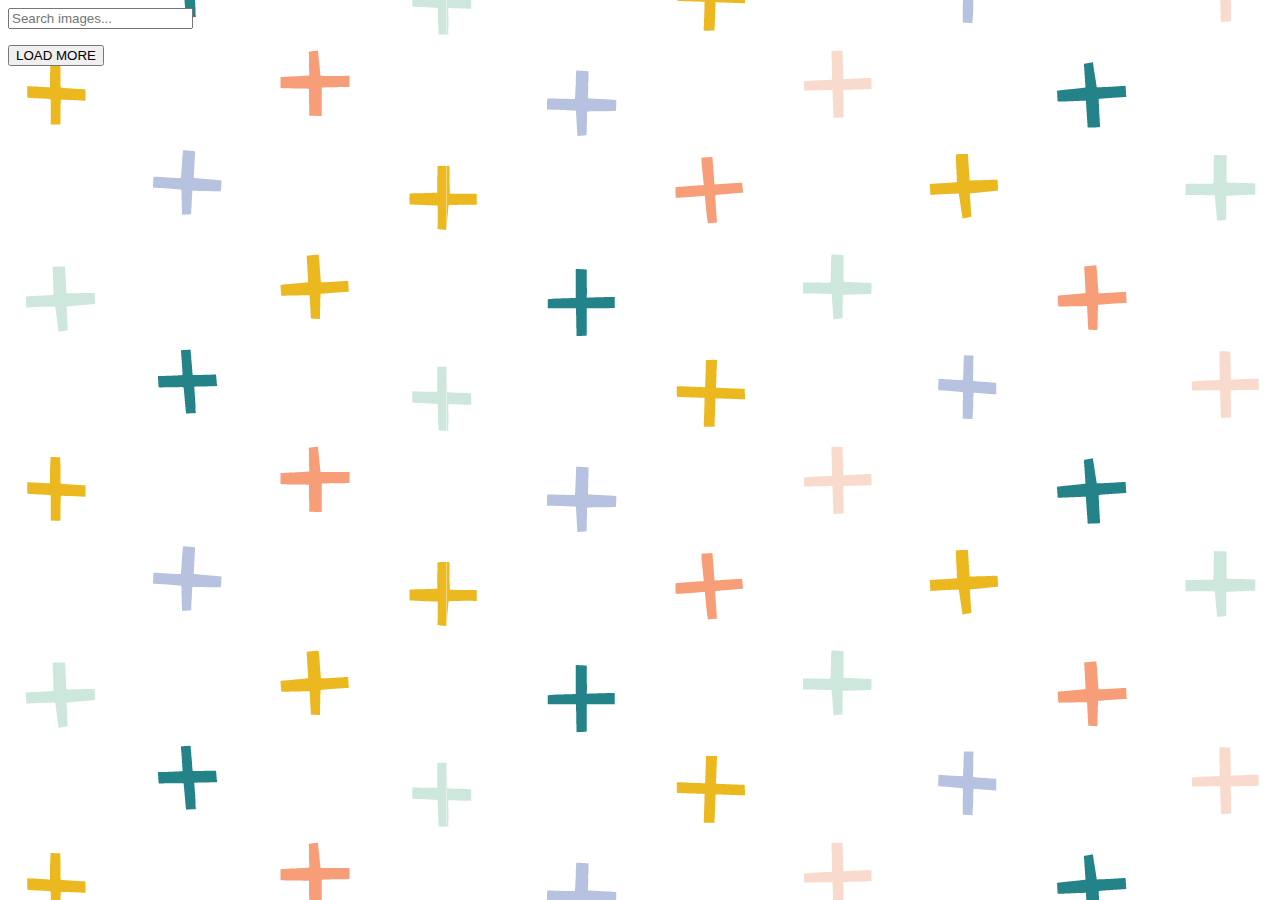
<file: index.html>
<!doctype html><html lang="en"><head><meta charset="UTF-8"><meta name="viewport" content="width=device-width,initial-scale=1"><meta http-equiv="X-UA-Compatible" content="ie=edge"><link href="https://fonts.googleapis.com/icon?family=Material+Icons" rel="stylesheet"><title>Homework-13</title><link href="main.0.5fdde9ed627a941299ab.css" rel="stylesheet"></head><body><ul id="load-list"></ul><button id="btn-load-more">LOAD MORE</button><script src="runtime.3e39e0096bb2ae7a09fb.js"></script><script src="vendors.31a78f72d2657e5b980a.js"></script><script src="main.a34887957e9858907393.js"></script></body></html>
</file>
<file: main.0.5fdde9ed627a941299ab.css>
html{box-sizing:border-box}*,:after,:before{box-sizing:inherit}body{font-family:-apple-system,BlinkMacSystemFont,Segoe UI,Roboto,Oxygen-Sans,Ubuntu,Cantarell,Helvetica Neue,sans-serif,Apple Color Emoji,Segoe UI Emoji,Segoe UI Symbol;background-image:url(images/2.png)}
</file>
